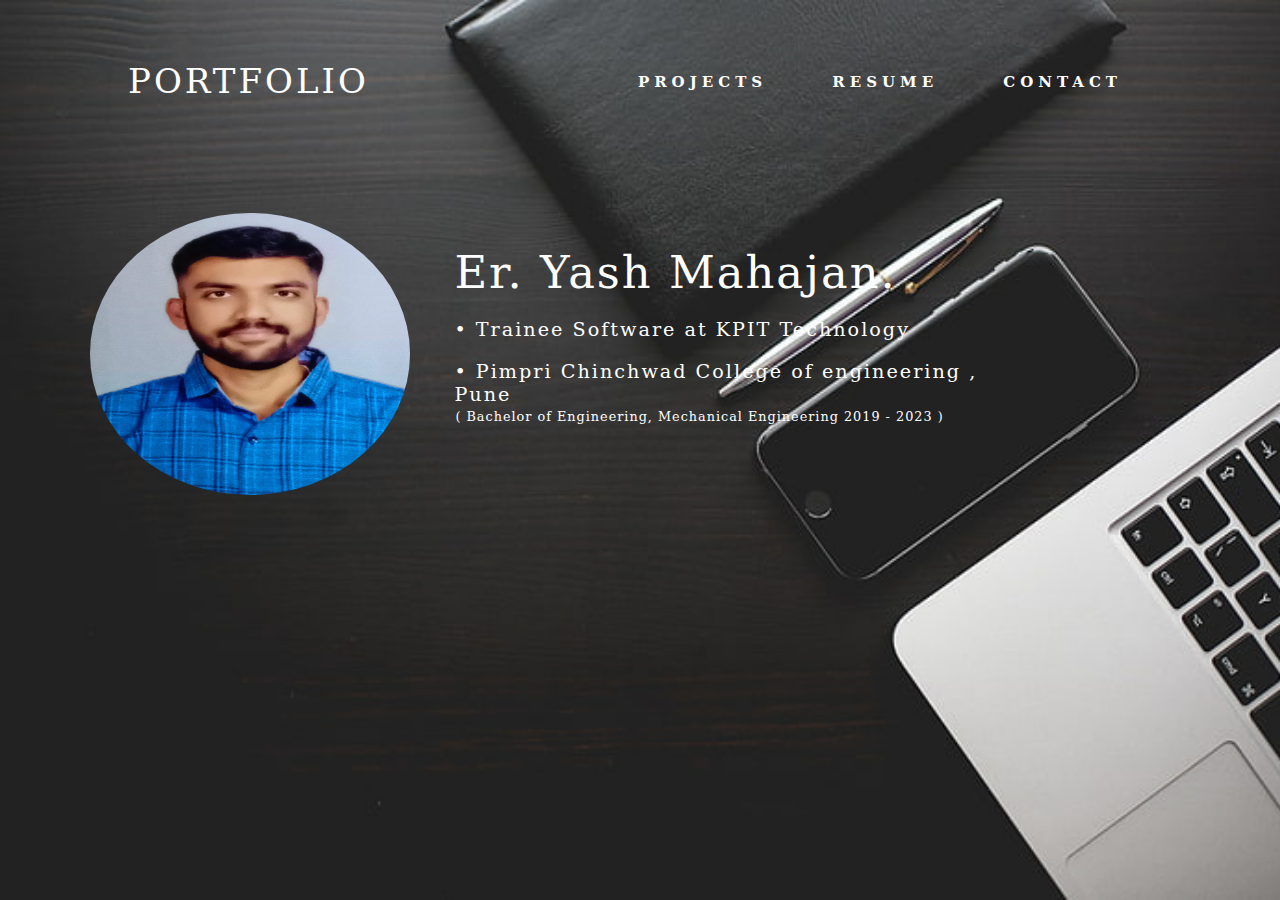
<file: index.html>
<!DOCTYPE html>
<html lang="en">
<head>
    <meta charset="UTF-8">
    <meta http-equiv="X-UA-Compatible" content="IE=edge">
    <meta name="viewport" content="width=device-width, initial-scale=1.0">
    <title>Personl Website</title>
    <link rel="stylesheet" href="styles.css">
    <link rel="stylesheet" href="media-quries.css">
    <link rel="stylesheet" href="https://cdnjs.cloudflare.com/ajax/libs/font-awesome/5.15.3/css/all.min.css" integrity="sha512-iBBXm8fW90+nuLcSKlbmrPcLa0OT92xO1BIsZ+ywDWZCvqsWgccV3gFoRBv0z+8dLJgyAHIhR35VZc2oM/gI1w==" crossorigin="anonymous" referrerpolicy="no-referrer" />
</head>
<body>
    <div class="rocky">

        <div class="content">
            <h2>PORTFOLIO</h2>
            <ul>
                <li><a href="projects.html">PROJECTS</a></li>
                <li><a href="https://drive.google.com/file/d/1g-uTVsSjytAT2i4cSQRBuhov7njx0LhE/view?usp=sharing" target="_blank" >RESUME</a></li>
                <div class="dropdown">
                    <li><a href="#">CONTACT</span>
                    <div class="dropdown-content">
                    <p class="ip">No.:+91 9307887972
                        mahajanyashtushar@gmail.com
                    </p>
                    </div>
                  </div></a></li>

            </ul>
            <a href="projects.html" class="nav-toggle">Projects</i></a>
        </div>
        
        <img src="yimg.jpg" >
            
        <div class="main">
            <br>
            <br>
            <h2> Er. Yash Mahajan.</h2>
            <br>
            <p> • Trainee Software at KPIT Technology</p>
            <br>
            <p> • Pimpri Chinchwad College of engineering , Pune</p>
                 <span>  ( Bachelor of Engineering, Mechanical Engineering
                 2019 - 2023 )</span>
            
        </div>
        <div class="social">
            <div class="icon">
                <a href="https://www.linkedin.com/in/yash-mahajan-9521b41b5/" target="_blank">
                <i class="fab fa-linkedin"></i>
                </a>
                <a href="https://github.com/mahajanyashtushar" target="_blank">
                    <i class="fab fa-github"></i>
                </a>
                <a href="mailto:mahajanyashtushar@gmail.com" target="_blank">
                    <i class="fab fa-mixcloud"></i>
                </a>
            </div>
        </div>
        
    </div>
</body>
</html>
</file>
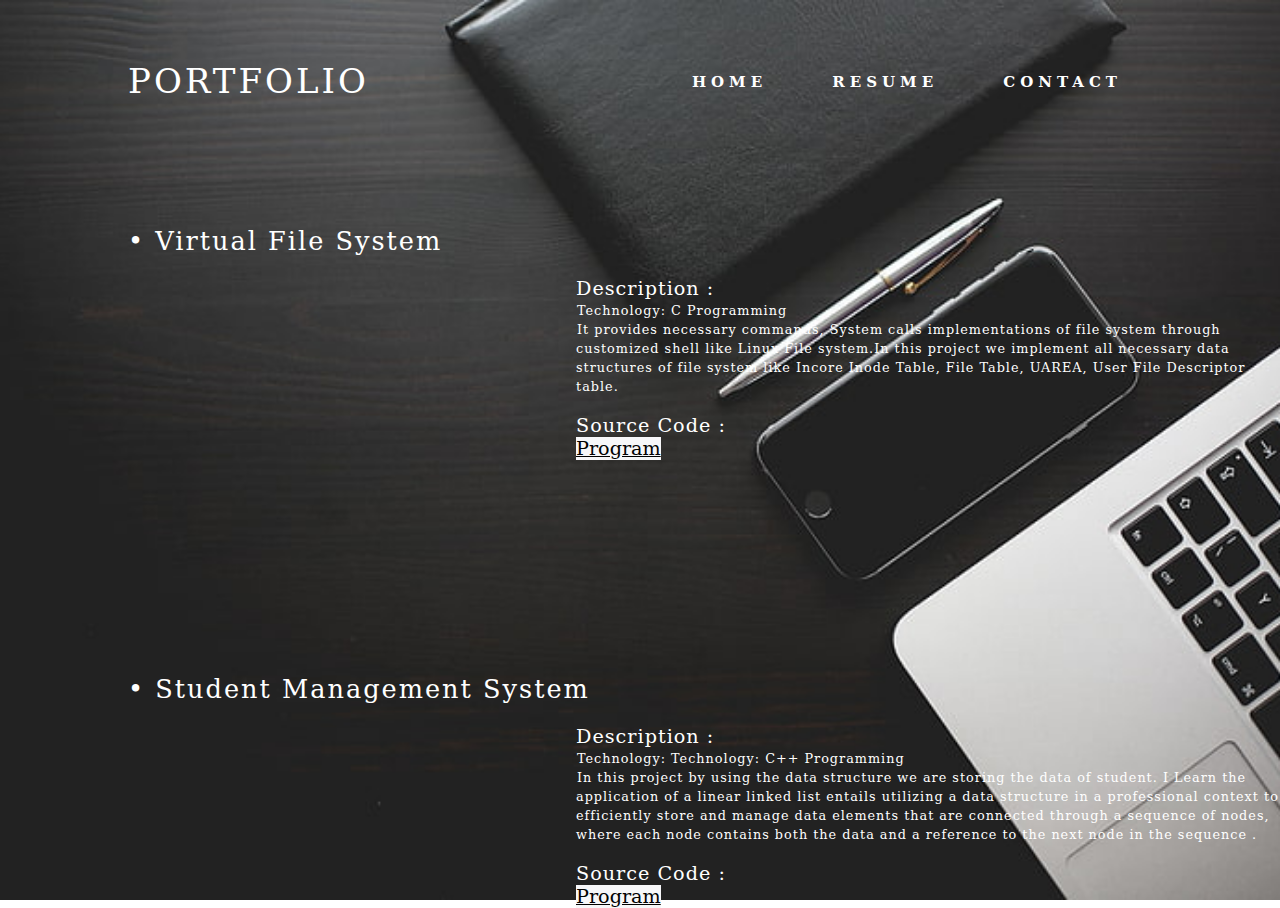
<file: projects.html>
<!DOCTYPE html>
<html lang="en">
<head>
    <meta charset="UTF-8">
    <meta http-equiv="X-UA-Compatible" content="IE=edge">
    <meta name="viewport" content="width=device-width, initial-scale=1.0">
    <title>Personl Website</title>
    <link rel="stylesheet" href="style1.css">
    <link rel="stylesheet" href="media-quries1.css">
    <link rel="stylesheet" href="https://cdnjs.cloudflare.com/ajax/libs/font-awesome/5.15.3/css/all.min.css" integrity="sha512-iBBXm8fW90+nuLcSKlbmrPcLa0OT92xO1BIsZ+ywDWZCvqsWgccV3gFoRBv0z+8dLJgyAHIhR35VZc2oM/gI1w==" crossorigin="anonymous" referrerpolicy="no-referrer" />
</head>
<body>
    <div class="rocky">

        <div class="content">
            <h2>PORTFOLIO</h2>
            <ul>
                <li><a href="index.html">HOME</a></li>
                <li><a href="https://github.com/mahajanyashtushar/Student-Management-System-" target="_blank" >RESUME</a></li>
                <div class="dropdown">
                    <li><a href="#">CONTACT</span>
                    <div class="dropdown-content">
                    <p class="ip">No.:+91 9307887972
                        mahajanyashtushar@gmail.com
                    </p>
                    </div>
                  </div></a></li>

            </ul>
            <a href="index.html" class="nav-toggle">HOME </i></a>
        </div>
        <div class="project">
            <div class="vi">
                <h1> • Virtual File System</h1><br>
                
            
            </iframe>
            
            </div>
            <div class="vi-dis">
                <h3>Description :</h3>
                <span>Technology: C Programming</span><br>
                    <span>It provides necessary commands, System calls implementations of
                    file system through customized shell like Linux File system.In this project we implement all necessary data structures of file
                    system like Incore Inode Table, File Table, UAREA, User File
                    Descriptor table.</span><br>
                    <br>
                <h3>Source Code :</h3>
                <a class="Sc" href="https://github.com/mahajanyashtushar/Customized-VIrtual-File-System-" target="_blank">
                    Program
                </a>
            </div>
        
            <div class="vi1">
                <h1> • Student Management System </h1><br>
                
           
            </iframe>
            
            </div>
            <div class="vi1-dis">
                <h3>Description :</h3>
                <span>Technology: Technology: C++ Programming </span><br>
                    <span> In this project by using the data structure we are storing the data of student.
                           I Learn the application of a linear linked list entails utilizing a data structure 
                           in a professional context to efficiently store and manage data elements that
                           are connected through a sequence of nodes, where each node contains both
                           the data and a reference to the next node in the sequence .
                    </span>
                    <br>
                    <br>
                <h3>Source Code :</h3>
                <a class="Sc" href="https://github.com/mahajanyashtushar/Portfolio" target="_blank">
                    Program 
                </a>
                
            </div>
       
        </div>    
        <div class="social">
            <div class="icon">
                <a href="https://www.linkedin.com/in/yash-mahajan-9521b41b5/" target="_blank">
                <i class="fab fa-linkedin"></i>
                </a>
                <a href="https://github.com/mahajanyashtushar" target="_blank">
                    <i class="fab fa-github"></i>
                </a>
                <a href="mailto:mahajanyashtushar@gmail.com" target="_blank">
                    <i class="fab fa-mixcloud"></i>
                </a>
            </div>
        </div>
        
    </div>
</body>
</html>
</file>
<file: styles.css>
@import url('https://fonts.googleapis.com/css2?family=Roboto:wght@300;400;500;700;900&display=swap');


*{
    margin: 0;
    padding: 0;
    box-sizing: border-box;
    font-family: 'Serif', sans-serif;
    color: #fff;
}
html { 
    background: url("bg66.jpg") no-repeat center center fixed; 
    -webkit-background-size: cover;
    -moz-background-size: cover;
    -o-background-size: cover;
    background-size: cover;
  }
.rocky{
    height: 100vh;
    width: 100%;
    overflow: hidden;
    justify-content: center;
}

img {
    position: absolute;
    border-radius: 50%;
    width: 25vw;
    height: 22vw;
    left: 7vw;
    margin-top: 4%;
}

.content{
    height: 18vh;
    width: 80%;
    margin: auto;
    display: flex;
    align-items: center;
    justify-content: space-between;
}

.content h2{
    font-size: 34px;
    letter-spacing: 3px;
}

.content h2:hover{
    color: rgb(189, 198, 52);
}

.content ul li {
    display: inline-block;
    list-style-type: none;
    padding: 0px 30px;
    font-weight: bold;
}

.content ul li a{
   font-size: 15px;
   text-decoration: none;
   letter-spacing: 5px;
   transition: .3s;
}

.content ul li a:hover{
    color: olivedrab;
}

.nav-toggle
{
    display: none;
}
.main{
    position: absolute;
    left: 57%;
    margin-top: 12%;
    transform: translate(-50%, -50%);
}

h1{
    font-size: 100px;
    letter-spacing: 20px;
    font-weight: bold;
}

h1:hover{
    color: olivedrab;
}
h2{
    font-size: 3.5vw;
    letter-spacing: 2px;
    font-weight:400;
}


h3{
    font-size: 10px;
    font-weight: 400;
    letter-spacing: 3px;
    margin-bottom: 7px;

}

h3:hover{
    color: olivedrab;
}

p{
    font-size: 1.5vw;
    letter-spacing: 2px;
}

span{
    display:inline-block;
    font-size: 1vw;
    letter-spacing: 1px;
    margin-left: 1px;
}


.icon{
    position: absolute;
    height: 35%;
    width: 80px;
    text-align: center;
    padding-top: 10%;
    bottom: 50%;
}

.icon i{
    display: inline-block;
    margin: 15px 23px;
    font-size: 20px;

}

.dropdown {
    position: relative;
    display: inline-block;
  }
  
  .dropdown-content {
    display: none;
    position: absolute;
    background-color: #f9f9f9;
    min-width: 160px;
    box-shadow: 0px 8px 16px 0px rgba(0,0,0,0.2);
    padding: 12px 16px;
    z-index: 1;
  }
  .ip, .ip:hover
  {
    font-size: 12px;
    color:black;
  }
  .dropdown:hover .dropdown-content {
    display: block;
  }
</file>
<file: media-quries.css>
@media screen  and (max-width: 1000px){
    .nav-toggle
    {
        display: block;
        margin-right:20px;
    }
    .content ul li
    {
        display: none;
    }
    img {
        position: absolute;
        border-radius: 50%;
        width: 50vw;
        height: 50vw;
        left: 30vw;
        margin-top: 4%;
    }
    .main{
        position: absolute;
    left: 57%;
    margin-top: 75%;
    transform: translate(-50%, -50%);
    }
    h2{
        font-size: 4.5vw;
        letter-spacing: 2px;
        font-weight:400;
    }
    
    p{
        font-size: 3vw;
        letter-spacing: 2px;
    }
    
    span{
        font-size: 2vw;
        letter-spacing: 1px;
        margin-left: 1px;
    }
    
    
    
}
</file>
<file: style1.css>
@import url('https://fonts.googleapis.com/css2?family=Roboto:wght@300;400;500;700;900&display=swap');


*{
    margin: 0;
    padding: 0;
    box-sizing: border-box;
    font-family: 'Serif', sans-serif;
    color: #fff;
}
html { 
    background: url("bg66.jpg") no-repeat center center fixed; 
    -webkit-background-size: cover;
    -moz-background-size: cover;
    -o-background-size: cover;
    background-size: cover;
  }
.rocky{
    height: 100vh;
    width: 100%;
    overflow: hidden;
    justify-content: center;
}



.vi
{
    position: absolute;
    left: 10vw;
    margin-top: 5%;
}

iframe
{
    position: absolute;
    width: 30vw;
    height: 20vw;
    

}
.vi-dis{
    position: absolute;
    left: 45vw;
    margin-top: 9%;
}
.vi1
{
    position: absolute;
    left: 10vw;
    margin-top: 40%;
}


.vi1-dis{
    position: absolute;
    left: 45vw;
    margin-top: 44%;
}
.Sc
{
    color: #020202;
    background-color: rgb(247, 247, 249);
    font-size: 1.5vw;
}
.Sc:hover{
    background-color: blue;

}
.content{
    height: 18vh;
    width: 80%;
    margin: auto;
    display: flex;
    align-items: center;
    justify-content: space-between;
}

.content h2{
    font-size: 34px;
    letter-spacing: 3px;
}

.content h2:hover{
    color: rgb(189, 198, 52);
}

.content ul li {
    display: inline-block;
    list-style-type: none;
    padding: 0px 30px;
    font-weight: bold;
}

.content ul li a{
   font-size: 15px;
   text-decoration: none;
   letter-spacing: 5px;
   transition: .3s;
}

.content ul li a:hover{
    color: olivedrab;
}
.nav-toggle
{
    display: none;
}



h1{
    font-size: 2vw;
    letter-spacing: 2px;
    font-weight: 200;
}

h2{
    font-size: 35px;
    letter-spacing: 2px;
    font-weight:400;
}


h3{
    font-size: 1.5vw;
    letter-spacing: 1px;
    font-weight: 200;
    

}


p{
    font-size: 20px;
    letter-spacing: 1px;
}

span{
    font-size: 1vw;
    letter-spacing: 1px;
    margin-left: 1px;
}


.icon{
    position: absolute;
    height: 35%;
    width: 80px;
    text-align: center;
    padding-top: 10%;
    bottom: 50%;
}

.icon i{
    display: inline-block;
    margin: 15px 23px;
    font-size: 20px;

}

.dropdown {
    position: relative;
    display: inline-block;
  }
  
  .dropdown-content {
    display: none;
    position: absolute;
    background-color: #f9f9f9;
    min-width: 160px;
    box-shadow: 0px 8px 16px 0px rgba(0,0,0,0.2);
    padding: 12px 16px;
    z-index: 1;
  }
  .ip, .ip:hover
  {
    font-size: 12px;
    color:black;
  }
  .dropdown:hover .dropdown-content {
    display: block;
  }
</file>
<file: media-quries1.css>
@media screen  and (max-width: 1000px){
    .nav-toggle
    {
        display: block;
        margin-right:20px;
    }
    .content  ul li
    {
        display: none;
    }
    .vi
    {
        position: absolute;
        left: 30vw;
        margin-top: -5%;
    }

    iframe
    {
        position: absolute;
        width: 55vw;
        height: 32vw;
        

    }
    h3{
        font-size: 2.5vw;
        letter-spacing: 1px;
        font-weight: 200;
        
    
    }
    
    span{
        font-size: 2vw;
        letter-spacing: 1px;
        margin-left: 1px;
    }
    .vi-dis{
        position: absolute;
        left: 30vw;
        margin-top: 30%;
    }
    .vi1
    {
        position: absolute;
        left: 30vw;
        margin-top: 60%;
    }


    .vi1-dis{
        position: absolute;
        left: 30vw;
        margin-top: 100%;
    }
   
        
}
@media screen  and (width< 700px){
    .vi-dis{
        position: absolute;
        left: 30vw;
        margin-top: 40%;
    }
    .vi1
    {
        position: absolute;
        left: 30vw;
        margin-top: 85%;
    }


    .vi1-dis{
        position: absolute;
        left: 30vw;
        margin-top: 122%;
    }

}
</file>
